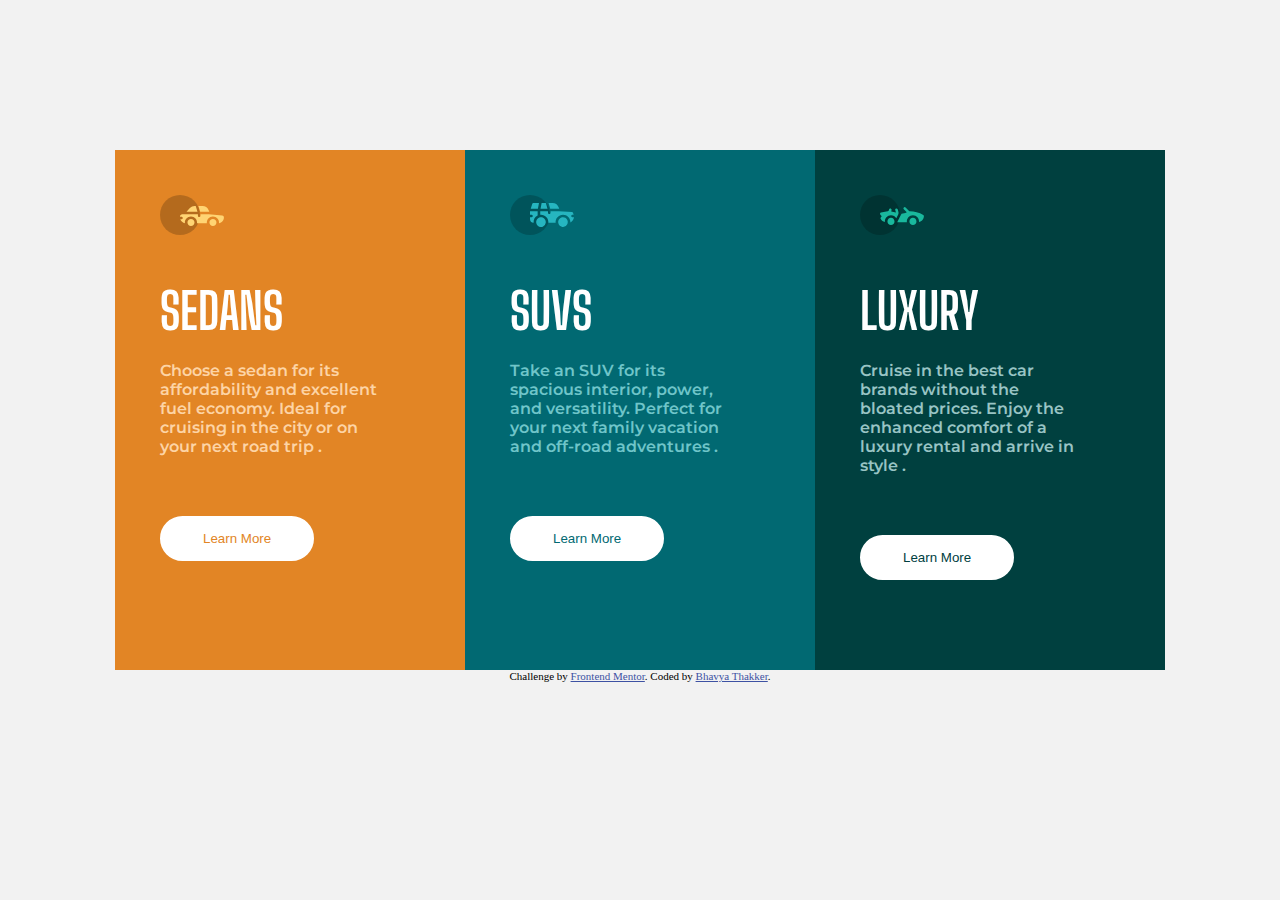
<file: index.html>
<!DOCTYPE html>
<html lang="en">

<head>
  <meta charset="UTF-8">
  <meta name="viewport" content="width=device-width, initial-scale=1.0">
  <!-- displays site properly based on user's device -->

  <link rel="icon" type="image/png" sizes="32x32" href="./images/favicon-32x32.png">

  <link rel="preconnect" href="https://fonts.gstatic.com">

  <link href="https://fonts.googleapis.com/css2?family=Big+Shoulders+Display:wght@600&display=swap" rel="stylesheet">

  <link href="https://cdn.jsdelivr.net/npm/bootstrap@5.0.1/dist/css/bootstrap.min.css" rel="stylesheet"
    integrity="sha384-+0n0xVW2eSR5OomGNYDnhzAbDsOXxcvSN1TPprVMTNDbiYZCxYbOOl7+AMvyTG2x" crossorigin="anonymous">

  <link rel="preconnect" href="https://fonts.gstatic.com">
  <link href="https://fonts.googleapis.com/css2?family=Montserrat:wght@300&display=swap" rel="stylesheet">

  <link rel="stylesheet" href="style.css">

  <link rel="stylesheet" media="screen and (max-width:5 00px)" href="phone.css">



  <title>Frontend Mentor | 3-column preview card component</title>

</head>

<body>
  <div class="container">

    <!-- Sedans -->
    <div class="row">
      <div class="col-sm-6">
        <div class="card card-sedans">
          <div class="card-body">
            <svg width="64" height="40" xmlns="http://www.w3.org/2000/svg">
              <g fill="none" fill-rule="evenodd">
                <circle fill="#000" opacity=".201" cx="20" cy="20" r="20" />
                <path
                  d="M52.936 24.11c1.942 0 3.517 1.542 3.517 3.445 0 1.903-1.575 3.445-3.517 3.445s-3.516-1.542-3.516-3.445c0-1.903 1.574-3.445 3.516-3.445zm-21.957 0c1.942 0 3.517 1.542 3.517 3.445 0 1.903-1.575 3.445-3.517 3.445s-3.516-1.542-3.516-3.445c0-1.903 1.574-3.445 3.516-3.445zm6.948-4.848v1.429c0 .716.61 1.293 1.348 1.259a1.295 1.295 0 001.225-1.295v-1.393h8.256l13.483 1.313c.956.093 1.676.881 1.676 1.814 0 2.89-2.126 5.303-4.926 5.819.397-3.557-2.458-6.62-6.053-6.62-3.646 0-6.504 3.14-6.039 6.723h-9.879c.466-3.588-2.397-6.722-6.039-6.722-3.595 0-6.45 3.062-6.052 6.62-2.14-.398-3.916-1.912-4.61-3.931h1.142c.731 0 1.32-.598 1.285-1.322-.033-.678-.629-1.2-1.322-1.2H20v-.251c0-1.274 1.066-2.243 2.306-2.243h15.62zM42.59 11c2.645 0 4.99 1.556 5.972 3.963l.726 1.779H40.17L38.413 11h4.178zm-6.865 0l1.758 5.741H26.505l3.357-3.654A6.502 6.502 0 0134.644 11h1.082z"
                  fill="#FFD473" fill-rule="nonzero" />
              </g>
            </svg>
            <h2 class="card-title">SEDANS</h2>
            <p class="card-text card-text-sedan">Choose a sedan for its affordability and excellent fuel economy. Ideal
              for cruising in
              the
              city
              or on your next road trip .</p>
            <button class="button button-sedan">Learn More</button>
          </div>
        </div>
      </div>
    </div>

    <!-- SUVS -->
    <div class="row">
      <div class="col-sm-6">
        <div class="card card-suvs">
          <div class="card-body">
            <svg width="64" height="40" xmlns="http://www.w3.org/2000/svg">
              <g fill="none" fill-rule="evenodd">
                <circle fill="#000" opacity=".201" cx="20" cy="20" r="20" />
                <path
                  d="M31.002 22.358c2.917 0 5.18 2.593 4.762 5.506a4.828 4.828 0 01-2.962 3.778 4.797 4.797 0 01-5.3-1.165c-1.188-1.26-1.235-2.613-1.263-2.613-.42-2.924 1.857-5.506 4.763-5.506zm22 0c3.457 0 5.798 3.567 4.41 6.744A4.816 4.816 0 0152.3 31.94a4.826 4.826 0 01-4.06-4.077c-.42-2.915 1.846-5.506 4.762-5.506zm-15.04-6.083v1.462a1.29 1.29 0 001.352 1.29c.693-.033 1.227-.631 1.227-1.326v-1.426h8.3l13.056.716a1.29 1.29 0 011.164.917c.27.895.446 1.477.563 1.87h-1.047c-.694 0-1.291.534-1.324 1.228a1.29 1.29 0 001.288 1.352h1.445c-.164 2.225-1.57 4.193-3.6 5.05.13-4.212-3.255-7.63-7.384-7.63-4.317 0-7.762 3.718-7.358 8.086h-7.285c.43-4.655-3.503-8.531-8.131-8.046v-3.543h7.734zm-10.312 0v4.308a7.4 7.4 0 00-4.006 7.274 3.874 3.874 0 01-3.642-3.864v-1.635h1.46a1.29 1.29 0 000-2.58h-1.461v-3.213l.003-.29h7.646zm14.986-8.196c2.65 0 5 1.592 5.984 4.055l.63 1.579a5.525 5.525 0 01-.065-.004l-.026-.002-.034-.002-.022-.002a4.178 4.178 0 00-.224-.006l-.098-.001h-.039l-.136-.001h-.052l-.326-.001H40.211L38.528 8.08zm-13.632 0l-1.122 5.616h-7.144l1.47-4.71a1.29 1.29 0 011.231-.906h5.565zm6.832 0l1.683 5.615h-7.007l1.121-5.615h4.203z"
                  fill="#26B5C0" fill-rule="nonzero" />
              </g>
            </svg>
            <h2 class="card-title">SUVS</h2>
            <p class="card-text card-text-suv ">Take an SUV for its spacious interior, power, and versatility. Perfect
              for your next
              family
              vacation
              and off-road adventures .</p>
            <button class="button button-suv">Learn More</button>
          </div>
        </div>
      </div>
    </div>

    <!-- LUXURY -->
    <div class="row">
      <div class="col-sm-6">
        <div class="card card-luxury">
          <div class="card-body">
            <svg width="64" height="40" xmlns="http://www.w3.org/2000/svg">
              <g fill="none" fill-rule="evenodd">
                <circle fill="#000" opacity=".201" cx="20" cy="20" r="20" />
                <path
                  d="M30.98 22.835c1.941 0 3.516 1.604 3.516 3.583 0 1.978-1.575 3.582-3.517 3.582s-3.516-1.604-3.516-3.582c0-1.979 1.574-3.583 3.516-3.583zm21.956 0c1.942 0 3.517 1.604 3.517 3.583 0 1.978-1.575 3.582-3.517 3.582s-3.516-1.604-3.516-3.582c0-1.979 1.574-3.583 3.516-3.583zm-9.143-10.45a1.27 1.27 0 011.819 0l3.715 3.784c4.444-.115 9.7 1.142 13.964 3.753.387.237.624.664.624 1.124 0 3.006-2.126 5.514-4.926 6.05.397-3.698-2.458-6.882-6.053-6.882-3.646 0-6.504 3.264-6.039 6.99h-9.669c.76-1.544.993-2.026 1.337-2.711l.082-.162c.421-.835 1.056-2.07 2.883-5.65 1.68-.023 3.47-.408 5.247-1.403l-2.984-3.04a1.328 1.328 0 010-1.854zm-7.68 1.064c.683-.2 1.395.202 1.592.898l.749 2.652a3.46 3.46 0 01-.247 2.51l-1.733 3.395-.216.424c-1.07-1.89-3.06-3.114-5.279-3.114-3.595 0-6.45 3.184-6.052 6.885-1.832-.347-3.414-1.537-4.278-3.276a1.331 1.331 0 01.117-1.376l.955-1.303-1.325-1.295c-.751-.735-.376-2.024.64-2.231l6.614-1.346.13-.026c.092-.019.145-.03.157-.031.314-.146 1.07-.591 1.07-1.506 0-.734.592-1.327 1.316-1.31.712.016 1.268.662 1.256 1.388a4.11 4.11 0 01-.348 1.611 22.69 22.69 0 014.7 1.146l-.7-2.473a1.314 1.314 0 01.882-1.622z"
                  fill="#19B89D" fill-rule="nonzero" />
              </g>
            </svg>
            <h2 class="card-title">LUXURY</h2>
            <p class="card-text card-text-luxury ">Cruise in the best car brands without the bloated prices. Enjoy the
              enhanced comfort of
              a
              luxury
              rental and arrive in style .</p>
            <button class="button button-luxury">Learn More</button>

          </div>
        </div>
      </div>
    </div>
  </div>

  <div class="attribution">
    Challenge by <a href="https://www.frontendmentor.io?ref=challenge" target="_blank">Frontend Mentor</a>.
    Coded by <a href="#">Bhavya Thakker</a>.
  </div>
</body>

</html>
</file>
<file: style.css>
/* card-1 color: #e28525
card-2 color:#016972
card-3 colour:#00403f
background color:#f2f2f2
button color: #f2f2f2
heading fontfamily: font-family: 'Big Shoulders Display', cursive;
 */

* {
  padding: 0;
  margin: 0;
  box-sizing: border-box;
}

body {
  background-color: #f2f2f2;
}
.attribution {
  font-size: 11px;
  text-align: center;
}

.attribution a {
  color: hsl(228, 45%, 44%);
}

.container {
  padding-top: 150px;
  display: flex;
  justify-content: center;
  align-items: center;
}

.card-sedans {
  background-color: #e28525;
}

.card-suvs {
  background-color: #016972;
}

.card-luxury {
  background-color: #00403f;
}

.card-title {
  font-size: 50px;
  padding-top: 42px;
  padding-bottom: 20px;
  font-family: "Big Shoulders Display", cursive;
  color: white;
}

.card {
  height: 520px;
  width: 350px;
}

.card-body {
  padding-right: 80px;
  padding-left: 45px;
  padding-top: 45px;
  padding-bottom: 45px;
}

.card-text {
  font-weight: 600;
  padding-bottom: 60px;
  font-family: "Montserrat", sans-serif;
  color: white;
}

.button {
  padding-top: 12px;
  padding-bottom: 12px;
  padding-left: 40px;
  padding-right: 40px;
  background-color: white;
  border: 3px solid white;
  border-radius: 30px;
}

.card-text-sedan {
  color: #fdd4a5;
}

.card-text-suv {
  color: #6fc5c9;
}

.card-text-luxury {
  color: #98c4c4;
}

.button-sedan {
  color: #e28525;
}
.button-suv {
  color: #016972;
}
.button-luxury {
  color: #00403f;
}

.button-sedan:hover {
  color: white;
  background-color: #e28525;
}
</file>
<file: phone.css>
.container {
  padding-top: 80px;
  padding-bottom: 80px;
  padding-left: 40px;
  margin: 40px;
  display: inline-block;
}
</file>
